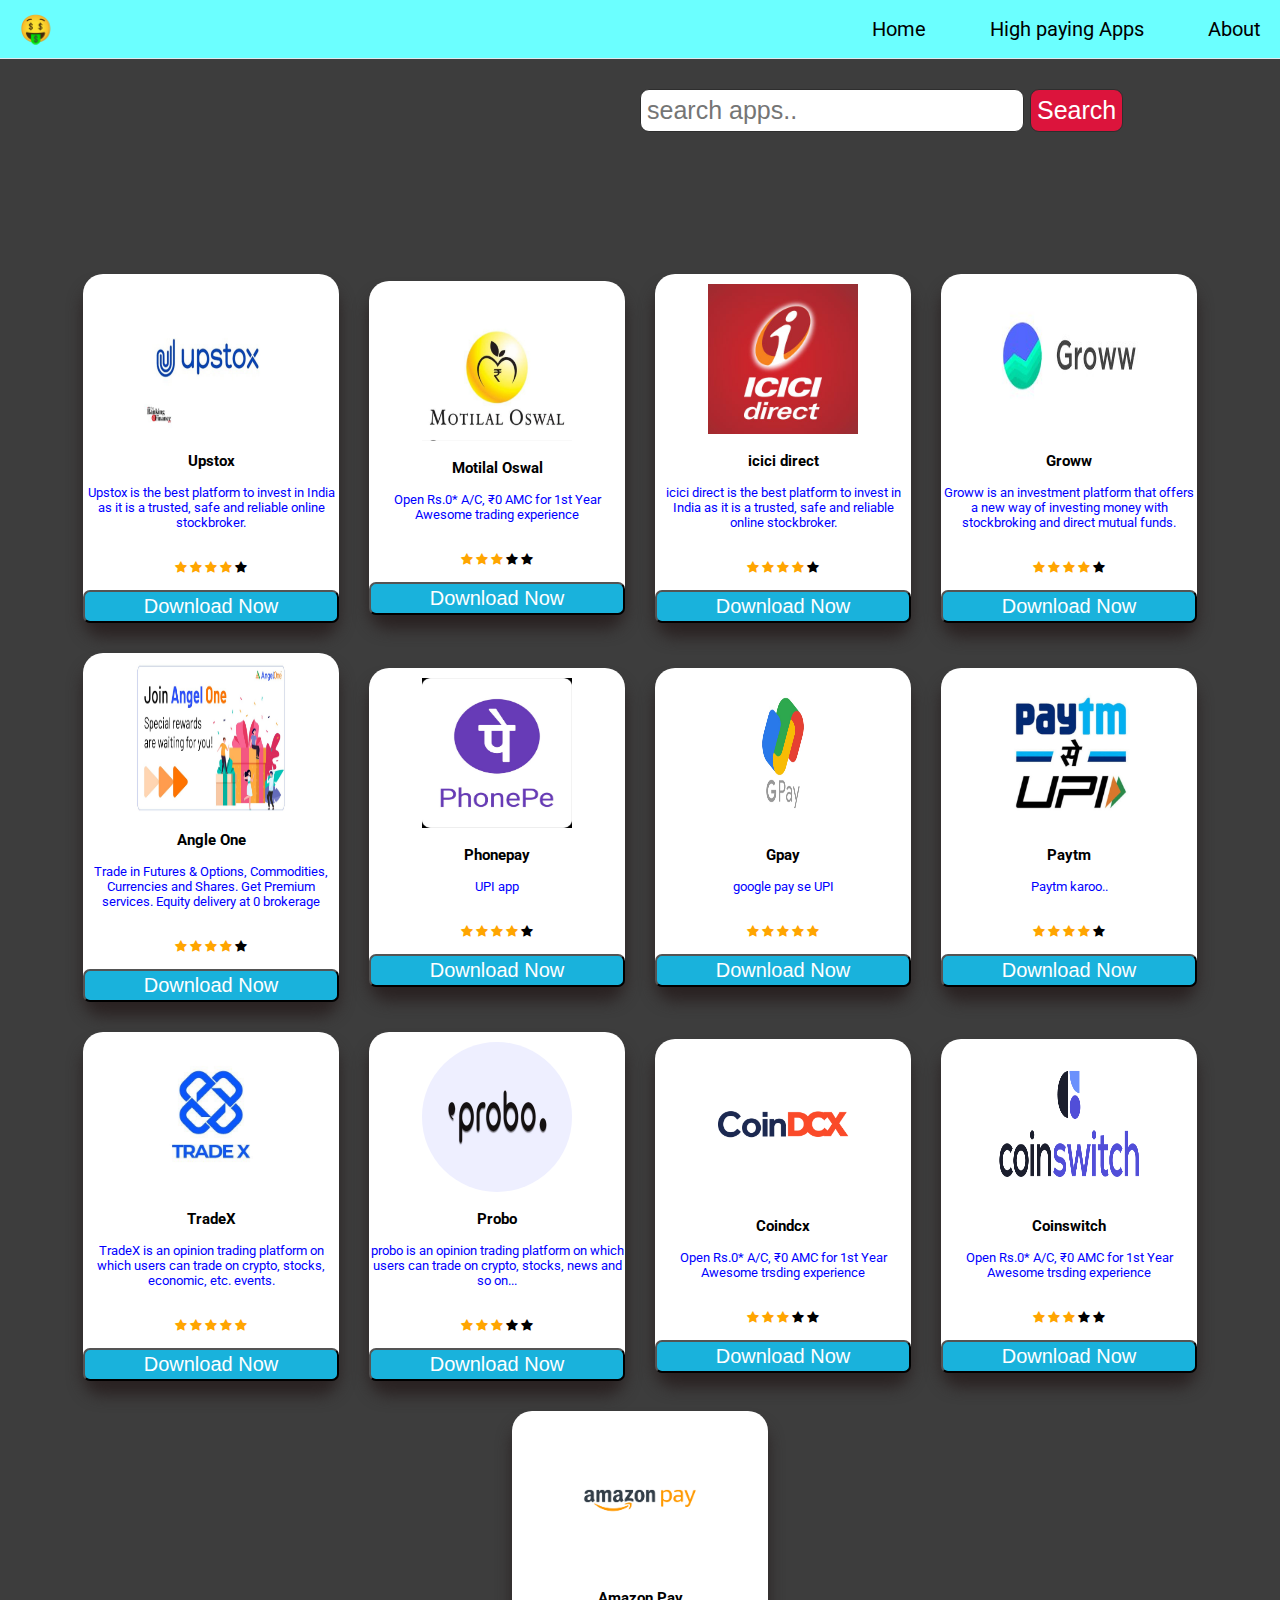
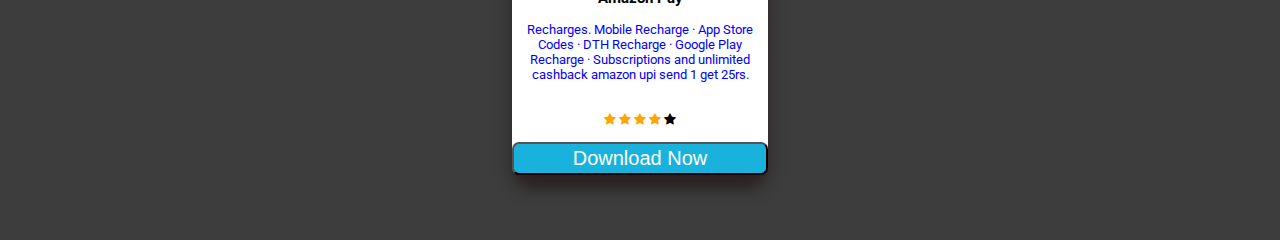
<file: index.html>
<!DOCTYPE html>
<html lang="en">
<head>
    <meta charset="UTF-8">
    <meta http-equiv="X-UA-Compatible" content="IE=edge">
    <meta name="viewport" content="width=device-width, initial-scale=1.0">
    <title>Document</title>
    <link rel="stylesheet" href="mainpage.css">
    <link rel="stylesheet" href="https://cdnjs.cloudflare.com/ajax/libs/font-awesome/4.7.0/css/font-awesome.min.css">
</head>
<body >

    

    <header class="header">
        <nav class="navbar">
            <a href="#" class="nav-logo"> &#129297</a>
            <ul class="nav-menu">
                <li class="nav-item">
                    <a href="index.html" class="nav-link">Home</a>
                </li>
                <li class="nav-item">
                    <a href="highpayingapps.html" class="nav-link">High paying Apps</a>
                
                </li>
                <li class="nav-item">
                    <a href="about.html" class="nav-link">About</a>
                </li>
               


                
            </ul>

            <div class="hamburger" >
                <span class="bar" ></span>
                <span class="bar" ></span>
                <span class="bar" ></span>
            </div>
        </nav></header><br><br>
<div class="searchapps">

    <form id="searchbox" >
            <input type="text"  id="searchinput" placeholder="search apps..">
<input type="button" id="searchinginput" onclick="search_apps()"  value="Search">

   </form></div><br><br><br><br><br><br><br><br>

</div>



<div class="gallery">
    <div class="content">
        <img class="image" width="200px" src="pics/upstox.jpeg" alt=""><br><br>
    <h3>Upstox</h3><br>
    <p>Upstox is the best platform to invest in India as it is a trusted, safe and reliable online stockbroker.</p><br><br>
    <ul>
 <span class="fa fa-star checked"></span>
<span class="fa fa-star checked"></span>
<span class="fa fa-star checked"></span>
<span class="fa fa-star checked"></span>
<span class="fa fa-star"></span>
    </ul><br>
    <a href=" https://link.upstox.com/h6j5 " target="_blank">    <button class="download">Download Now</button>
    </a>
    </div>





    <div class="content">
        <img class="image" width="200px" src="pics/motilal.jpeg" alt=""><br><br>
    <h3>Motilal Oswal</h3><br>
    <p>Open Rs.0* A/C, ₹0 AMC for 1st Year Awesome trading experience</p><br><br>
    <ul>
 <span class="fa fa-star checked"></span>
<span class="fa fa-star checked"></span>
<span class="fa fa-star checked"></span>
<span class="fa fa-star"></span>
<span class="fa fa-star"></span>
    </ul><br>
    <a href="https://pg.motilaloswal.com/Mosl_Referral_API/api/Referral/MOSL_Referral?Referrer=S1016643 " target="_blank">    <button class="download">Download Now</button>
    </a>

    </div>

  
    <div class="content">
        <img class="image" width="200px" src="pics/icicidirect.jpeg" alt=""><br><br>
    <h3>icici direct</h3><br>
    <p>icici direct is the best platform to invest in India as it is a trusted, safe and reliable online stockbroker.</p><br><br>
    <ul>
 <span class="fa fa-star checked"></span>
<span class="fa fa-star checked"></span>
<span class="fa fa-star checked"></span>
<span class="fa fa-star checked"></span>
<span class="fa fa-star"></span>
    </ul><br>
    <a href=" https://secure.icicidirect.com/accountopening?rfrlcode=8509701571&utm_source=referral&utm_medium=referral&utm_campaign=OAO2.0
    " target="_blank">    <button class="download">Download Now</button>
    </a>
    </div>


    <div class="content">
        <img class="image" width="200px" src="pics/groww.jpeg" alt=""><br><br>
    <h3>Groww</h3><br>
    <p>Groww is an investment platform that offers a new way of investing money with stockbroking and direct mutual funds.</p><br><br>
    <ul>
 <span class="fa fa-star checked"></span>
<span class="fa fa-star checked"></span>
<span class="fa fa-star checked"></span>
<span class="fa fa-star checked"></span>
<span class="fa fa-star"></span>
    </ul><br>
    <a href="    https://app.groww.in/v3cO/jv0qgejh " target="_blank">    <button class="download">Download Now</button>
    </a>

    </div>

    <div class="content">
        <img class="image" width="200px" src="pics/angleone.jpeg" alt=""><br><br>
    <h3>Angle One</h3><br>
    <p>Trade in Futures & Options, Commodities, Currencies and Shares. Get Premium services. Equity delivery at 0 brokerage</p><br><br>
    <ul>
 <span class="fa fa-star checked"></span>
<span class="fa fa-star checked"></span>
<span class="fa fa-star checked"></span>
<span class="fa fa-star checked"></span>
<span class="fa fa-star"></span>
    </ul><br>

    <a href="     https://angel-one.onelink.me/Wjgr/12jrqgtg " target="_blank">    <button class="download">Download Now</button>
    </a>
</div>

  
        
        <div class="content">
            <img class="image" width="200px" src="pics/phonepay.jpeg" alt=""><br><br>
        <h3>Phonepay</h3><br>
        <p>UPI app</p><br><br>
        <ul>
     <span class="fa fa-star checked"></span>
    <span class="fa fa-star checked"></span>
    <span class="fa fa-star checked"></span>
    <span class="fa fa-star checked"></span>
    <span class="fa fa-star"></span>
        </ul><br>

        <a href="https://phon.pe/7haj7rth" target="_blank">    <button class="download">Download Now</button>
        </a>
        </div>



            <div class="content">
            <img class="image" width="200px" src="pics/gpay.jpeg" alt=""><br><br>
        <h3>Gpay</h3><br>
        <p>google pay se UPI</p><br><br>
        <ul>
     <span class="fa fa-star checked"></span>
    <span class="fa fa-star checked"></span>
    <span class="fa fa-star checked"></span>
    <span class="fa fa-star checked"></span>
    <span class="fa fa-star checked"></span>
        </ul><br>
        <a href="https://g.co/payinvite/9h7ib1z" target="_blank"><button class="download">Download Now</button>
        </a>  
    
        </div>





        <div class="content">
            <img class="image" width="200px" src="pics/paytm.jpeg" alt=""><br><br>
        <h3>Paytm</h3><br>
        <p>Paytm karoo..</p><br><br>
        <ul>
     <span class="fa fa-star checked"></span>
    <span class="fa fa-star checked"></span>
    <span class="fa fa-star checked"></span>
    <span class="fa fa-star checked"></span>
    <span class="fa fa-star"></span>
        </ul><br>
        <a href="https://p.paytm.me/xCTH/9ypflonv" target="_blank">    <button class="download">Download Now</button>
        </a>    

        </div>

        <div class="content">
            <img class="image" width="200px" src="pics/tradex.png" alt=""><br><br>
        <h3>TradeX</h3><br>
        <p>TradeX is an opinion trading platform on which users can trade on crypto, stocks, economic, etc. events.</p><br><br>
        <ul>
     <span class="fa fa-star checked"></span>
    <span class="fa fa-star checked"></span>
    <span class="fa fa-star checked"></span>
    <span class="fa fa-star checked"></span>
    <span class="fa fa-star checked"></span>
        </ul><br>
        <a href=" " target="_blank">    <button class="download">Download Now</button>
        </a>    
        </div>

        <div class="content">
            <img class="image" style="border-radius: 100px;" width="200px" src="pics/probo-1.jpg" alt=""><br><br>
        <h3>Probo</h3><br>
        <p>probo is an opinion trading platform on which users can trade on crypto, stocks, news and so on...</p><br><br>
        <ul>
     <span class="fa fa-star checked"></span>
    <span class="fa fa-star checked"></span>
    <span class="fa fa-star checked"></span>
    <span class="fa fa-star"></span>
    <span class="fa fa-star"></span>
        </ul><br>

        <a href=" https://probo-in.onelink.me/1kre/sebm5jvz " target="_blank">    <button class="download">Download Now</button>
        </a>    
    
        </div>

        <div class="content">
            <img class="image" width="200px" src="pics/coindcx.png" alt=""><br><br>
        <h3>Coindcx</h3><br>
        <p>Open Rs.0* A/C, ₹0 AMC for 1st Year Awesome trsding experience</p><br><br>
        <ul>
     <span class="fa fa-star checked"></span>
    <span class="fa fa-star checked"></span>
    <span class="fa fa-star checked"></span>
    <span class="fa fa-star"></span>
    <span class="fa fa-star"></span>
        </ul><br>
        <a href=" https://join.coindcx.com/invite/kbN6 " target="_blank">    <button class="download">Download Now</button>
        </a>    
        </div>

<div class="content">
            <img class="image" width="200px" src="pics/coinswitch.png" alt=""><br><br>
        <h3>Coinswitch</h3><br>
        <p>Open Rs.0* A/C, ₹0 AMC for 1st Year Awesome trsding experience</p><br><br>
        <ul>
     <span class="fa fa-star checked"></span>
    <span class="fa fa-star checked"></span>
    <span class="fa fa-star checked"></span>
    <span class="fa fa-star"></span>
    <span class="fa fa-star"></span>
        </ul><br>
        <a href="https://coinswitch.co/in/refer?tag=6XTQH" target="_blank">    <button class="download">Download Now</button>
        </a>    
        </div>

       <!-- 
        <div class="content">
            <img class="image" style="border-radius: 35px;" width="200px" src="pics/baja financer.jpeg" alt=""><br><br>
        <h3>Bajaj financer</h3><br>
        <p>Get instant cashback on UPI transaction and apply for bajaj card for free.</p><br><br>
        <ul>
     <span class="fa fa-star checked"></span>
    <span class="fa fa-star checked"></span>
    <span class="fa fa-star checked"></span>
    <span class="fa fa-star checked"></span>
    <span class="fa fa-star"></span>
        </ul><br>
        <button  class="download">Download Now</button>
    
        </div>
    -->
        <div class="content">
            <img class="image" width="200px" src="pics/amazonpay.webp" alt=""><br><br>
        <h3>Amazon Pay</h3><br>
        <p>Recharges. Mobile Recharge · App Store Codes · DTH Recharge · Google Play Recharge · Subscriptions and unlimited cashback amazon upi send 1 get 25rs.</p><br><br>
        <ul>
     <span class="fa fa-star checked"></span>
    <span class="fa fa-star checked"></span>
    <span class="fa fa-star checked"></span>
    <span class="fa fa-star checked"></span>
    <span class="fa fa-star"></span>
        </ul><br>

        <a href=" https://amzn.in/7L4jGZM" target="_blank">    <button class="download">Download Now</button>
        </a> 
    </div>

  





</body>

<script src="firoz (1).js">






</script>



</html>
</file>
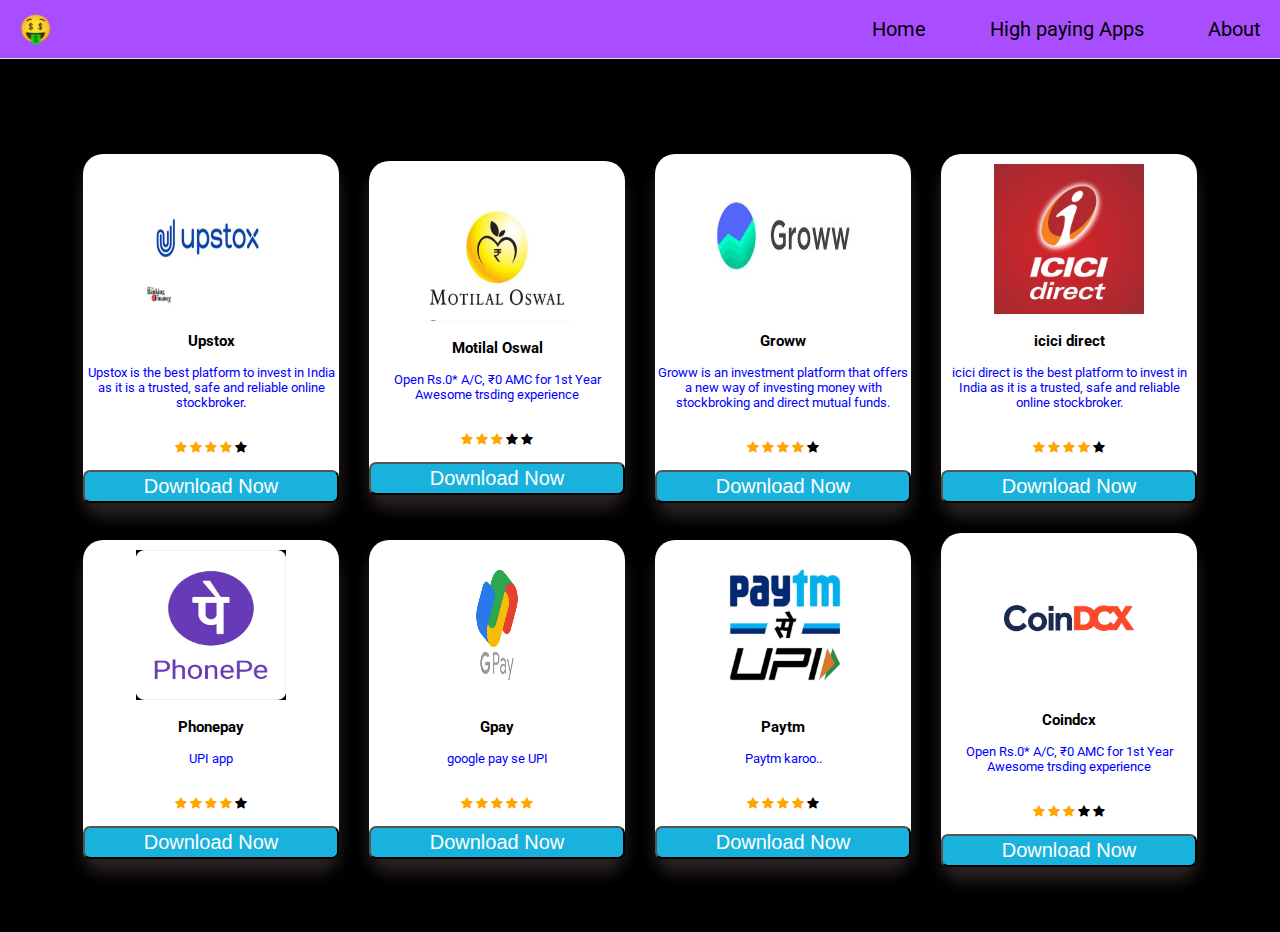
<file: highpayingapps.html>
<!DOCTYPE html>
<html lang="en">
<head>
    <meta charset="UTF-8">
    <meta http-equiv="X-UA-Compatible" content="IE=edge">
    <meta name="viewport" content="width=device-width, initial-scale=1.0">
    <title>highpayingapps</title>
    <link rel="stylesheet" href="mainpage.css">
    <link rel="stylesheet" href="https://cdnjs.cloudflare.com/ajax/libs/font-awesome/4.7.0/css/font-awesome.min.css">

    <style>
        .header{
            background-color: rgb(169, 78, 255);
        }
    </style>

</head>
<body >

    <header class="header">
        <nav class="navbar">
            <a href="#" class="nav-logo"> &#129297</a>
            <ul class="nav-menu">
                <li class="nav-item">
                    <a href="index.html" class="nav-link">Home</a>
                </li>
                <li class="nav-item">
                    <a href="highpayingapps.html" class="nav-link">High paying Apps</a>
                
                </li>
                <li class="nav-item">
                    <a href="about.html" class="nav-link">About</a>
                </li>
               

                
            </ul>

            <div class="hamburger" >
                <span class="bar" ></span>
                <span class="bar" ></span>
                <span class="bar" ></span>
            </div>
        </nav></header><br><br>



        <div class="gallery">
            <div class="content">
                <img class="image" width="200px" src="pics/upstox.jpeg" alt=""><br><br>
            <h3>Upstox</h3><br>
            <p>Upstox is the best platform to invest in India as it is a trusted, safe and reliable online stockbroker.</p><br><br>
            <ul>
         <span class="fa fa-star checked"></span>
        <span class="fa fa-star checked"></span>
        <span class="fa fa-star checked"></span>
        <span class="fa fa-star checked"></span>
        <span class="fa fa-star"></span>
            </ul><br>
            <a href=" https://link.upstox.com/h6j5 " target="_blank">    <button class="download">Download Now</button>
            </a>
            </div>



            <div class="content">
                <img class="image" width="200px" src="pics/motilal.jpeg" alt=""><br><br>
            <h3>Motilal Oswal</h3><br>
            <p>Open Rs.0* A/C, ₹0 AMC for 1st Year Awesome trsding experience</p><br><br>
            <ul>
         <span class="fa fa-star checked"></span>
        <span class="fa fa-star checked"></span>
        <span class="fa fa-star checked"></span>
        <span class="fa fa-star"></span>
        <span class="fa fa-star"></span>
            </ul><br>
            <a href="https://pg.motilaloswal.com/Mosl_Referral_API/api/Referral/MOSL_Referral?Referrer=S1016643 " target="_blank">    <button class="download">Download Now</button>
            </a>
        
            </div>

  

            <div class="content">
                <img class="image" width="200px" src="pics/groww.jpeg" alt=""><br><br>
            <h3>Groww</h3><br>
            <p>Groww is an investment platform that offers a new way of investing money with stockbroking and direct mutual funds.</p><br><br>
            <ul>
         <span class="fa fa-star checked"></span>
        <span class="fa fa-star checked"></span>
        <span class="fa fa-star checked"></span>
        <span class="fa fa-star checked"></span>
        <span class="fa fa-star"></span>
            </ul><br>
            <a href=" https://groww.onelink.me/v3cO?pid=af_app_invites&af_referrer_customer_id=ec5286e5-ab98-432b-97e9-fcdd639756fb&af_dp=growwapp%3A%2F%2F&af_sub1=shaik32119702&c=refe&utm_medium=referral&af_sub2=referral&af_referrer_uid=1674470386222-3203172910113827731&af_channel=app&af_siteid=com.nextbillion.groww    " target="_blank">    <button class="download">Download Now</button>
            </a>
        
            </div>

    <div class="content">
        <img class="image" width="200px" src="pics/icicidirect.jpeg" alt=""><br><br>
    <h3>icici direct</h3><br>
    <p>icici direct is the best platform to invest in India as it is a trusted, safe and reliable online stockbroker.</p><br><br>
    <ul>
 <span class="fa fa-star checked"></span>
<span class="fa fa-star checked"></span>
<span class="fa fa-star checked"></span>
<span class="fa fa-star checked"></span>
<span class="fa fa-star"></span>
    </ul><br>
    <a href=" https://secure.icicidirect.com/accountopening?rfrlcode=8509701571&utm_source=referral&utm_medium=referral&utm_campaign=OAO2.0
    " target="_blank">    <button class="download">Download Now</button>
    </a>
    </div>

  
        
    <div class="content">
        <img class="image" width="200px" src="pics/phonepay.jpeg" alt=""><br><br>
    <h3>Phonepay</h3><br>
    <p>UPI app</p><br><br>
    <ul>
 <span class="fa fa-star checked"></span>
<span class="fa fa-star checked"></span>
<span class="fa fa-star checked"></span>
<span class="fa fa-star checked"></span>
<span class="fa fa-star"></span>
    </ul><br>

    <a href="https://phon.pe/7haj7rth" target="_blank">    <button class="download">Download Now</button>
    </a>
    </div>



        <div class="content">
            <img class="image" width="200px" src="pics/gpay.jpeg" alt=""><br><br>
        <h3>Gpay</h3><br>
        <p>google pay se UPI</p><br><br>
        <ul>
     <span class="fa fa-star checked"></span>
    <span class="fa fa-star checked"></span>
    <span class="fa fa-star checked"></span>
    <span class="fa fa-star checked"></span>
    <span class="fa fa-star checked"></span>
        </ul><br>
        <a href="https://g.co/payinvite/9h7ib1z" target="_blank"><button class="download">Download Now</button>
        </a>  
    
        </div>




        <div class="content">
            <img class="image" width="200px" src="pics/paytm.jpeg" alt=""><br><br>
        <h3>Paytm</h3><br>
        <p>Paytm karoo..</p><br><br>
        <ul>
     <span class="fa fa-star checked"></span>
    <span class="fa fa-star checked"></span>
    <span class="fa fa-star checked"></span>
    <span class="fa fa-star checked"></span>
    <span class="fa fa-star"></span>
        </ul><br>
        <a href="https://p.paytm.me/xCTH/9ypflonv" target="_blank">    <button class="download">Download Now</button>
        </a>    

        </div>

        
    

        <div class="content">
            <img class="image" width="200px" src="pics/coindcx.png" alt=""><br><br>
        <h3>Coindcx</h3><br>
        <p>Open Rs.0* A/C, ₹0 AMC for 1st Year Awesome trsding experience</p><br><br>
        <ul>
     <span class="fa fa-star checked"></span>
    <span class="fa fa-star checked"></span>
    <span class="fa fa-star checked"></span>
    <span class="fa fa-star"></span>
    <span class="fa fa-star"></span>
        </ul><br>
        <a href=" https://join.coindcx.com/invite/kbN6 " target="_blank">    <button class="download">Download Now</button>
        </a>    
        </div>

</div>

</body>
<script>

const hamburger = document.querySelector(".hamburger");
const navMenu = document.querySelector(".nav-menu");
hamburger.addEventListener("click", mobileMenu);




function mobileMenu() {
    hamburger.classList.toggle("active");
    navMenu.classList.toggle("active");
    
}





function search_apps(){
    let input = document.getElementById('searchinput').value
    input = input.toLowerCase();
    let x = document.getElementsByClassName('content')
    for(i = 0;i<x.length;i++){
        if(!x[i].innerHTML.toLowerCase().includes(input)){
            x[i].style.display = "none"
        }
        else{
            x[i].style.display = "gallery"
        }
    }

}




function myFunction(x) {
  if (x.matches) { // If media query matches
    document.body.style.backgroundColor = "	black";
  } else {
    document.body.style.backgroundColor = "black	";
  }
}

var x = window.matchMedia("(max-width: 700px)")
myFunction(x) // Call listener function at run time
x.addListener(myFunction) // Attach listener function on state changes



function closemenuonscroll(){






}




</script>



</html>
</file>
<file: mainpage.css>
@import url('https://fonts.googleapis.com/css2?family=Roboto:ital,wght@0,500;1,400&display=swap');



* {
    margin: 0;
    padding: 0;
    box-sizing: border-box;
    animation: reverse;
  
}



html {
    font-size: 80%;
    font-family: 'Roboto', sans-serif;
   
}

li{
    list-style: none;
    color: rgb(255, 255, 255);
    font-style: bold;
    
}

a {
    text-decoration: none;
}

.header{
    border-bottom: 1px solid #E2E8F0;
    background-color: 	#6bffff;
    color: white;
}


.navbar {
    display: flex;
    justify-content: space-between;
    align-items: center;
    padding: 1rem 1.5rem;
}

.hamburger {
    display: none;
}

.bar {
    display: block;
    width: 25px;
    height: 3px;
    margin: 5px auto;
    -webkit-transition: all 0.3s ease-in-out;
    transition: all 0.3s ease-in-out;
    background-color: #101010;
}

.nav-menu {
    display: flex;
    justify-content: space-between;
    align-items: center;
}

.nav-item {
    margin-left: 5rem;
}

.nav-link{
    font-size: 1.6rem;
    font-weight: 400;
    color: #000000;
}

.nav-link:hover{
    color: #e72b2b;
}

.nav-logo {
    font-size: 2.1rem;
    font-weight: 500;
    color: #05040b;
}


@media only screen and (max-width: 768px) {
    .nav-menu {
        position: fixed;
        left: -100%;
        top: 5rem;
        letter-spacing: 0.5vh;
column-gap: 3px;       
 flex-direction: column;
        background-color: #f8f4f4;
        width: 70%;
        height: 70%;
        border-radius: 10px;
        text-align: center;
        transition: 0.1s;
        box-shadow:
            0 10px 27px rgba(0, 0, 0, 0.05);
    }

    html {
        font-size: 75%;
        font-family: 'Roboto', sans-serif;
       
    }
    .nav-menu.active {
        left: 0;
        top: 0;

    }

    .nav-item {
        margin: 1.0rem 0;
    }

    .hamburger {
        display: block;
        color: #05040b;
        cursor: pointer;
    }

}




.appslist{
color: #e72b2b;
display: inline-block;}


.searchapps{
    width: 50%;
    float: right;
    font-size: 25px;
}

#searchinput{
    border: 1px solid black; border-radius: 9px; padding: 6px; width: 60%; margin: auto; border: 1px solid rgb(46, 46, 46); font-size: 25px;
}

#searchinginput{
    border: 1px solid black; border-radius: 9px; padding: 6px;font-size: 25px; background-color:  crimson; color: white; margin: auto; border: 1px solid rgb(46, 46, 46); 
}
.gallery{

display: flex;
flex-wrap: wrap;
width: 100%;
justify-content: center;
align-items: center;
margin: 50px 0;

}

.content
{
    width: 20%;
    height: 30%;
    margin: 15px;
    box-sizing: border-box;
    float: left;
    text-align: center;
    border-radius: 20px;
    padding-top: 10px;
    box-shadow: 0 14px 15px rgb(42, 34, 34);
    transition: .4s;
    background: white;

}

.content:hover{
    box-shadow:  0 3px 6px rgb(56, 48, 48);
    transform: translate(0px, -8px);
}

.image{
    width: 150px;
    height: 150px;
    margin: auto;
}

p{
    text-align: center;
    color: blue;
    padding-top: 0 8px;

}

h5{
    text-align: center;
    color: orangered;
}

.searchbox{
    box-sizing: content-box;
    border-radius: 2px rgb(77, 135, 183);
}

body{
background-color: #3d3d3d;
}


.download{
text-align: center;
background-color: rgb(25, 178, 220);
color: white;
width: 100%;
padding: 3px;
font-size: 20px;
outline: none;
cursor: pointer;
border-radius: 7px;
 
}

@media(max-width:1000px){
    .content{
        width: 20%;
    }
.image{
    max-width: 100%;
}
}


@media(max-width:750px){
    .content{
        width: 40%;
    }
    .image{
        width: 65%;
    }

    .searchapps{
        width: 75%;
        float: right;
    }

    #searchinput{
        border: 1px solid black; border-radius: 9px; padding: 6px; width: 60%; margin: auto; border: 1px solid rgb(46, 46, 46); font-size: 20px;
    }
    
    #searchinginput{
        border: 1px solid black; border-radius: 9px; padding: 6px;font-size: 20px; background-color:  crimson; color: white; margin: auto; border: 1px solid rgb(46, 46, 46); 
    }
}

.checked {
    color: orange;
  }
</file>
